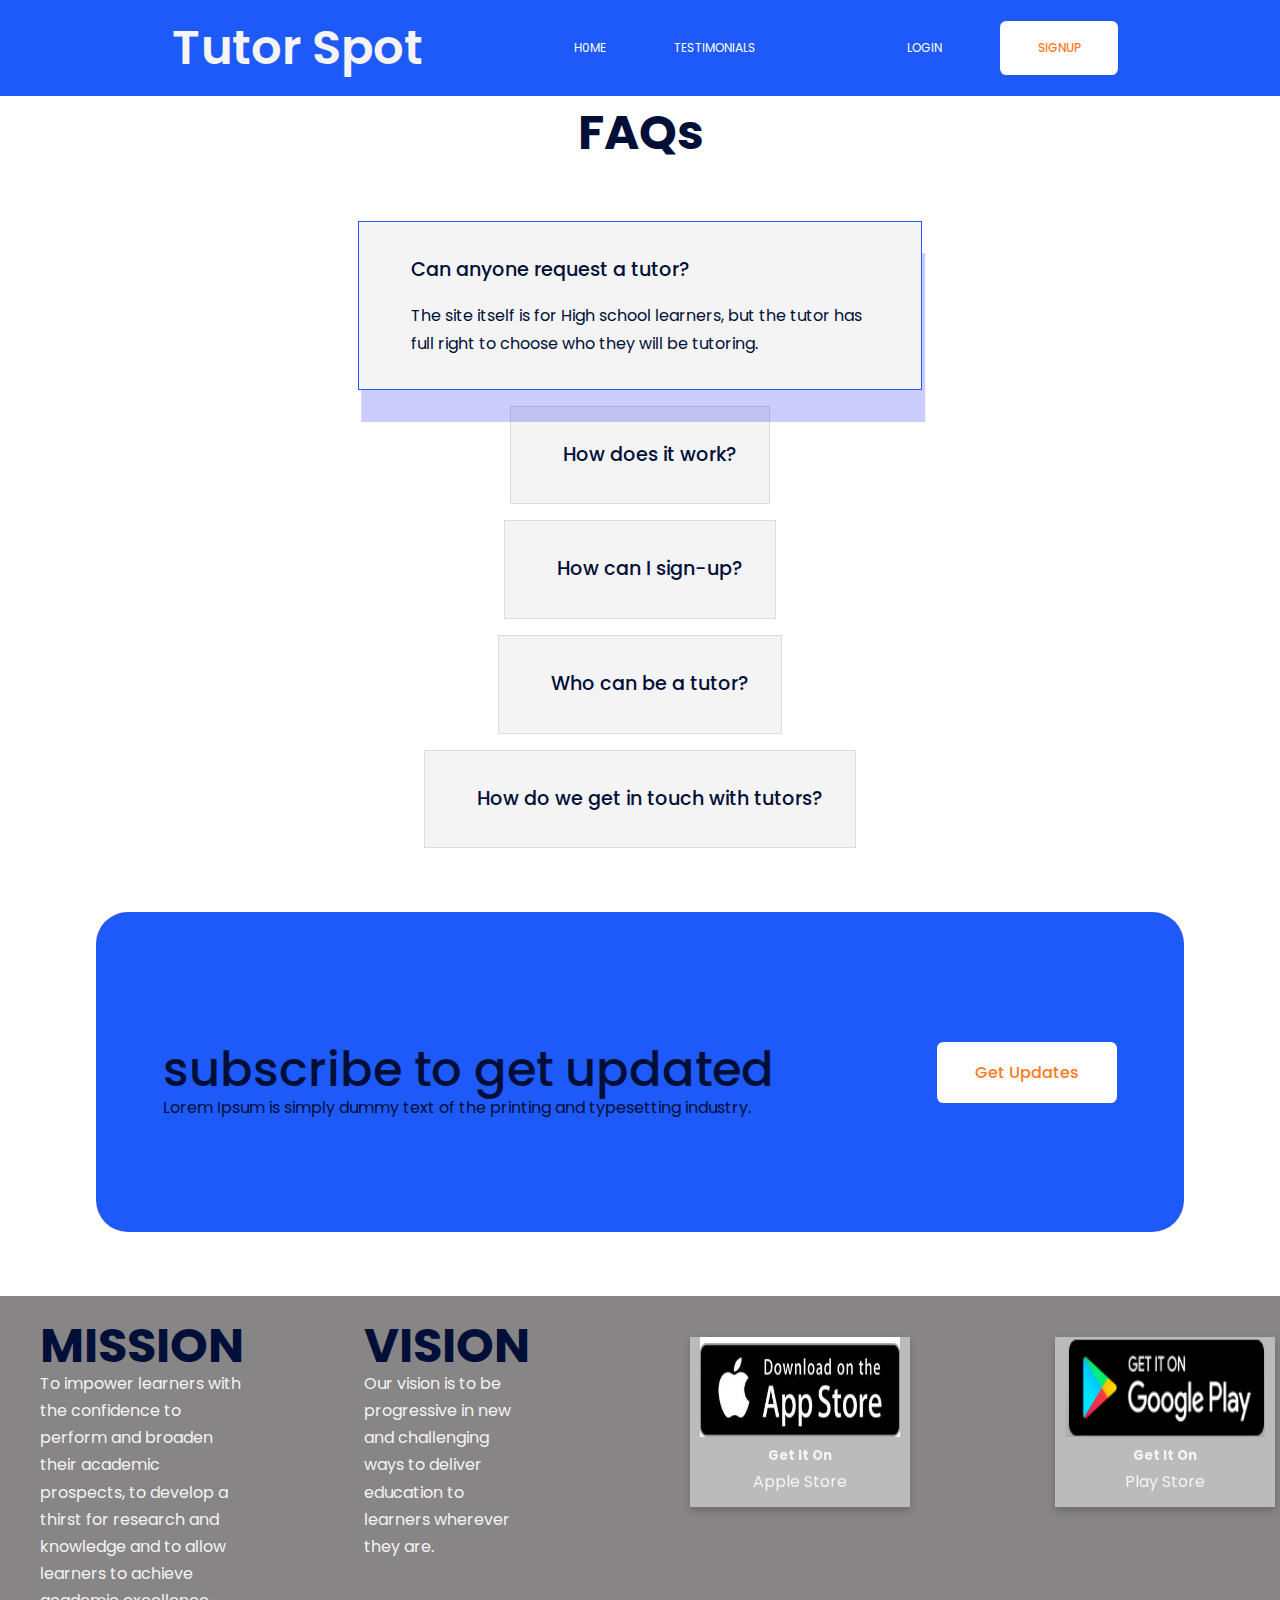
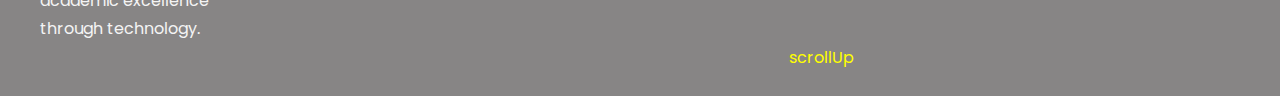
<file: FAQs.html>
<!DOCTYPE html>
<html lang="en">
<head>
    <meta charset="UTF-8">
    <meta http-equiv="X-UA-Compatible" content="IE=edge">
    <meta name="viewport" content="width=device-width, initial-scale=1.0">
    <title>Tutor Spot</title>


    <!-- ICONSCOUT CDN -->
    <link rel="stylesheet" href="https://unicons.iconscout.com/release/v4.0.0/css/line.css">

    <!-- STYLESHEET -->
    <link rel="stylesheet" href="./style.css">

    <!-- GOOGLE FONTS -->
    <link rel="preconnect" href="https://fonts.googleapis.com">
    <link rel="preconnect" href="https://fonts.gstatic.com" crossorigin>
    <link href="https://fonts.googleapis.com/css2?family=Poppins:ital,wght@0,300;0,400;0,500;0,600;0,700;0,800;0,900;1,300;1,400;1,500;1,600;1,700;1,800;1,900&display=swap" rel="stylesheet">
</head>
<body>
    <nav>
        <div class="container nav_container">
            <a><h3>Tutor Spot</h3></a>
            <ul class="nav_items">
                <li><a href="index.html">H0ME</a></li>
                <li><a href="Testimonials.html">TESTIMONIALS</a></li>
            </ul>

            

            <div class="nav_signin-signup">
                <div class="nav_items"><a href="#">LOGIN</a></div>
                <a href="form.html" class="btn">SIGNUP</a>
            </div>

            <button id="men-btn"><i class="uil uil-bars"></i></button>
            <button id="close-btn"><i class="uil uil-multiply"></i></button>
        </div>
    </nav><br><br><br><br>
    <!---------------------------------------- END OF NAVBAR ---------------------------------------------------->

<!---------------------------------------- FAQs ---------------------------------------------------->
<SECTION id="faqs" style="margin-top: auto;">
    <h1>FAQs</h1>
    <div class="container faqs_container">
        <article class="faq open">
            <span class="faq_icon"><i class="uil uil-minus"></i></span>
            <div class=" faq_question-answer">
                <h4 class="faq_question"> Can anyone request a tutor?</h4>
                <p class="faq_answer">The site itself is for High school learners, but the tutor has full right to choose who they will be tutoring.</p>
            </div>
        </article>
        <article class="faq">
            <span class="faq_icon"><i class="uil uil-plus"></i></span>
            <div class=" faq_question-answer">
                <h4 class="faq_question"> How does it work?</h4>
                <p class="faq_answer">You get on the site and you can view frequently asked questions, testimonials of previous users and you can contact tutors to schedule meetings.</p>
            </div>
        </article>  
        <article class="faq">
            <span class="faq_icon"><i class="uil uil-plus"></i></span>
            <div class=" faq_question-answer">
                <h4 class="faq_question"> How can I sign-up?</h4>
                <p class="faq_answer">Click on the sign up button on the top right of the home page and follow instructions.  Either sign up as tutor or learner.</p>
            </div>
        </article>  
        <article class="faq">
            <span class="faq_icon"><i class="uil uil-plus"></i></span>
            <div class=" faq_question-answer">
                <h4 class="faq_question"> Who can be a tutor?</h4>
                <p class="faq_answer">Anyone who has the qulifications and communication skills can tutor.  With qualifications one would be required to have passed a subject with 60% and above.</p>
            </div>
        </article>  
        <article class="faq">
            <span class="faq_icon"><i class="uil uil-plus"></i></span>
            <div class=" faq_question-answer">
                <h4 class="faq_question"> How do we get in touch with tutors?</h4>
                <p class="faq_answer">After loging in, the tutors that are on the site can be seen and below them is their name and subject they teach.  to contact them, the is a button that allows for that.</p>
            </div>
        </article>          
    </div>
</SECTION>

<!---------------------------------------- END OF FAQs ---------------------------------------------------->

<!---------------------------------------- SUSCRIBE ---------------------------------------------------->
<section id="subscribe" style="margin-top: -35%;">
    <div class="container subscribe_container">
        <div class="subscribe_text">
            <h2>subscribe to get updated</h2>
            <p>Lorem Ipsum is simply dummy text of the printing and typesetting industry.</p>
        </div>
        <a href="#" class=" btn subscribe_btn">Get Updates</a>
    </div>
</section>

<!---------------------------------------- END OF SUSCRIBE ---------------------------------------------------->
<!-- New footer -->
<footer>
    <div class="card text-white bg-primary mb-3" style="max-width: 18rem;">
        <div class="card-body">
          <h1 class="card-title">MISSION</h1>
          <p class="card-text">
            To impower learners with the confidence to perform and broaden their academic prospects, to develop a thirst for research and knowledge and to allow learners to achieve academic excellence through technology.
          </p>
    </div>

    <div class="card text-white bg-primary mb-3" style="max-width: 18rem;">
        <div class="card-body">
          <h1 class="card-title">VISION</h1>
          <p class="card-text">
            Our vision is to be progressive in new and challenging ways to deliver education to learners wherever they are.
          </p>
    </div>

    <div class="downloads">
        <div class="flip-card">
            <div class="flip-card-inner">
              <div class="flip-card-front">
                <img src="./images/apple.jpeg" alt=" " style="width:200px;height:100px;">
                <h5>Get It On</h5>
                <p>Apple Store</p>
              </div>
              <div class="flip-card-back"> 
                <a href="#">Click to Download</a>
              </div>
            </div>
        </div>

        <div class="flip-card">
            <div class="flip-card-inner">
              <div class="flip-card-front">
                <img src="./images/android.png" alt=" " style="width:200px;height:100px;">
                <h5>Get It On</h5>
                <p>Play Store</p>
              </div>
              <div class="flip-card-back"> 
                <a href="#">Click to Download</a>
              </div>
            </div>
        </div>

            <div class="socials">
                <a href="#" target="_blank"><i class="uil uil-facebook"></i></a>
                <a href="#" target="_blank"><i class="uil uil-instagram"></i></a>
                <a href="#" target="_blank"><i class="uil uil-twitter"></i></a>
                <a href="#" target="_blank"><i class="uil uil-linkedin"></i></a>
            </div>
    </div>
    <div class="location">
                
        <address>
            <label>
                <svg xmlns="http://www.w3.org/2000/svg" width="16" height="16" fill="currentColor" class="bi bi-geo-alt" viewBox="0 0 16 16">
                    <path d="M12.166 8.94c-.524 1.062-1.234 2.12-1.96 3.07A31.493 31.493 0 0 1 8 14.58a31.481 31.481 0 0 1-2.206-2.57c-.726-.95-1.436-2.008-1.96-3.07C3.304 7.867 3 6.862 3 6a5 5 0 0 1 10 0c0 .862-.305 1.867-.834 2.94zM8 16s6-5.686 6-10A6 6 0 0 0 2 6c0 4.314 6 10 6 10z"/>
                    <path d="M8 8a2 2 0 1 1 0-4 2 2 0 0 1 0 4zm0 1a3 3 0 1 0 0-6 3 3 0 0 0 0 6z"/>
                  </svg>
            </label>
            19 Ameshoff Street, 
            13th Floor CapaCiTi,
            Hollard Building,
            Braamfontein
        </address>
    </div>

        <a href="#" class="scrollUp" style="color: yellow;text-align: center; padding-left: -50%;  margin-left: 250%;">scrollUp</a>
</footer>

<script src="./main.js"></script>
</body>
</html>
</file>
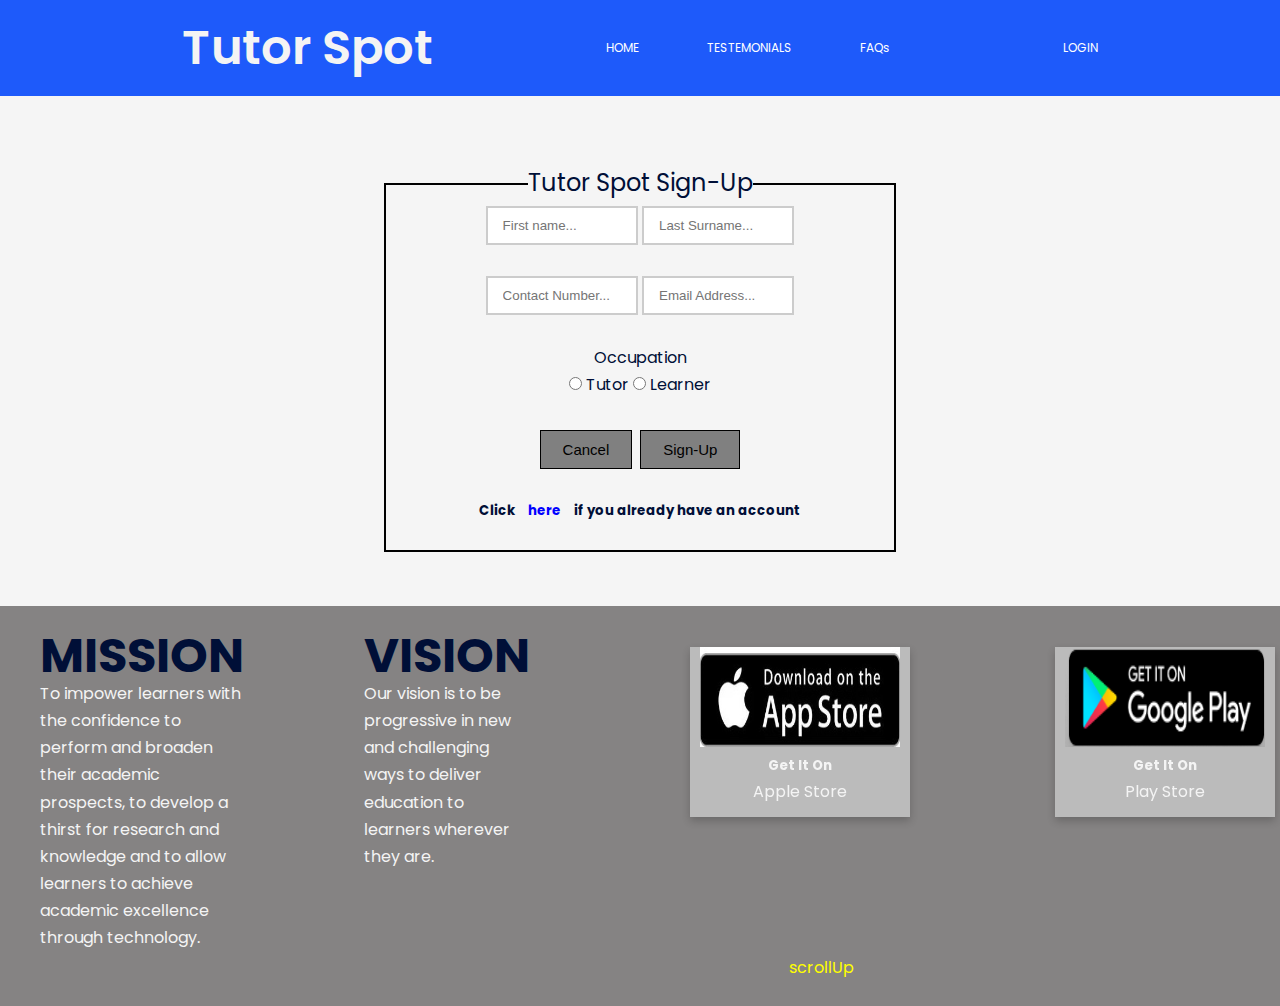
<file: form.html>
<!DOCTYPE html>

<html>
<head>
     <title>Tutor Spot</title>


     <!-- ICONSCOUT CDN -->
     <link rel="stylesheet" href="https://unicons.iconscout.com/release/v4.0.0/css/line.css">

     <!-- STYLESHEET -->
    <link rel="stylesheet" href="./style.css">

    <!-- GOOGLE FONTS -->
    <link rel="preconnect" href="https://fonts.googleapis.com">
    <link rel="preconnect" href="https://fonts.gstatic.com" crossorigin>
    <link href="https://fonts.googleapis.com/css2?family=Poppins:ital,wght@0,300;0,400;0,500;0,600;0,700;0,800;0,900;1,300;1,400;1,500;1,600;1,700;1,800;1,900&display=swap" rel="stylesheet">
</head>
     <body style="background-color: whitesmoke;">
     <style>
     fieldset
          {
         height: 50%;
         width: 40%;
         background: whitesmoke;
         border: 2px solid black;
         text-align:center;
         margin:auto;
          }
          h3
          {
          text-align:left;
          margin:auto;
          }

     input[type=text] {
     width: 30%;
     padding: 10px 15px;
     margin: 2px 0;
     box-sizing: border-box;
     border: 2px solid #ccc;
     -webkit-transition: 0.5s;
     transition: 0.5s;
     outline: none;
     }

     input[type=text]:focus {
     border: 2px solid black;
     }
     .b1 {
     background-color: grey;
     border: 1px solid black;
     color: black;
     margin: 4px 2px;
     cursor: pointer;
     padding: 10px 22px;
     text-align: center;
     }
     .b2 {
     background-color: grey;
     border: 1px solid black;
     color: black;
     margin: 4px 2px;
     cursor: pointer;
     padding: 10px 22px;
     text-align: center;
     }
     </style>
<nav>
     <div class="container nav_container">
          <a><h3>Tutor Spot</h3></a>
         <ul class="nav_items">
             <li><a href="index.html">HOME</a></li>
             <li><a href="Testimonials.html">TESTEMONIALS</a></li>
             <li><a href="FAQs.html">FAQs</a></li>
         </ul>
         <div class="nav_signin-signup">
          <div class="nav_items"><a href="Tutors.html">LOGIN</a></div>
             
         </div>

         <button id="men-btn"><i class="uil uil-bars"></i></button>
         <button id="close-btn"><i class="uil uil-multiply"></i></button>
     </div>
 </nav><br><br><br><br><br><br>
  <form action="action_page.html">
     <fieldset>
          <legend><h1></h1><label style='font-size:24px'>Tutor Spot Sign-Up <i class='fas fa-chalkboard-teacher'></i></label></h1>
          </legend>

     <input type="text" id="fname" name="firstname" placeholder="First name..." required>
     <input type="text" id="lastname" name="lastname" placeholder="Last Surname..." required><br><br>

     <input type="text" id=Contact Number name= ID placeholder="Contact Number..." required>  
     <input type="text" id=Email Address `name= ID placeholder="Email Address..." required><br><br>

     <label>Occupation</label><br>
     <input type="radio" id="tutor" name="fav_language" value="TUTOR" required>
          <label for="tutor">Tutor</label>
     <input type="radio" id="learner" name="fav_language" value="LEARNER" required>
          <label for="learner">Learner</label><br><br>

          <button class="button b1" style='font-size:15px'>Cancel</button>
          <button class="button b2" style='font-size:15px'>Sign-Up</button><br><br>
    
          <h5>Click <a href="index.html" style="color: blue;">here</a> if you already have an account</h5><br>
          </fieldset>
     </form>
     <br><br>
<!-- New footer -->
<footer style="margin-top: auto;">
     <div class="card text-white bg-primary mb-3" style="max-width: 18rem;">
         <div class="card-body">
           <h1 class="card-title">MISSION</h1>
           <p class="card-text">
             To impower learners with the confidence to perform and broaden their academic prospects, to develop a thirst for research and knowledge and to allow learners to achieve academic excellence through technology.
           </p>
     </div>
 
     <div class="card text-white bg-primary mb-3" style="max-width: 18rem;">
         <div class="card-body">
           <h1 class="card-title">VISION</h1>
           <p class="card-text">
             Our vision is to be progressive in new and challenging ways to deliver education to learners wherever they are.
           </p>
     </div>
 
     <div class="downloads">
         <div class="flip-card">
             <div class="flip-card-inner">
               <div class="flip-card-front">
                 <img src="./images/apple.jpeg" alt=" " style="width:200px;height:100px;">
                 <h5>Get It On</h5>
                 <p>Apple Store</p>
               </div>
               <div class="flip-card-back"> 
                 <a href="#">Click to Download</a>
               </div>
             </div>
         </div>
 
         <div class="flip-card">
             <div class="flip-card-inner">
               <div class="flip-card-front">
                 <img src="./images/android.png" alt=" " style="width:200px;height:100px;">
                 <h5>Get It On</h5>
                 <p>Play Store</p>
               </div>
               <div class="flip-card-back"> 
                 <a href="#">Click to Download</a>
               </div>
             </div>
         </div>
 
             <div class="socials">
                 <a href="#" target="_blank"><i class="uil uil-facebook"></i></a>
                 <a href="#" target="_blank"><i class="uil uil-instagram"></i></a>
                 <a href="#" target="_blank"><i class="uil uil-twitter"></i></a>
                 <a href="#" target="_blank"><i class="uil uil-linkedin"></i></a>
             </div>
     </div>
     <div class="location">
                 
         <address>
             <label>
                 <svg xmlns="http://www.w3.org/2000/svg" width="16" height="16" fill="currentColor" class="bi bi-geo-alt" viewBox="0 0 16 16">
                     <path d="M12.166 8.94c-.524 1.062-1.234 2.12-1.96 3.07A31.493 31.493 0 0 1 8 14.58a31.481 31.481 0 0 1-2.206-2.57c-.726-.95-1.436-2.008-1.96-3.07C3.304 7.867 3 6.862 3 6a5 5 0 0 1 10 0c0 .862-.305 1.867-.834 2.94zM8 16s6-5.686 6-10A6 6 0 0 0 2 6c0 4.314 6 10 6 10z"/>
                     <path d="M8 8a2 2 0 1 1 0-4 2 2 0 0 1 0 4zm0 1a3 3 0 1 0 0-6 3 3 0 0 0 0 6z"/>
                   </svg>
             </label>
             19 Ameshoff Street, 
             13th Floor CapaCiTi,
             Hollard Building,
             Braamfontein
         </address>
     </div>
 
         <a href="#" class="scrollUp" style="color: yellow;text-align: center; padding-left: -50%;  margin-left: 250%;">scrollUp</a>
 </footer>
</body>

</html>
</file>
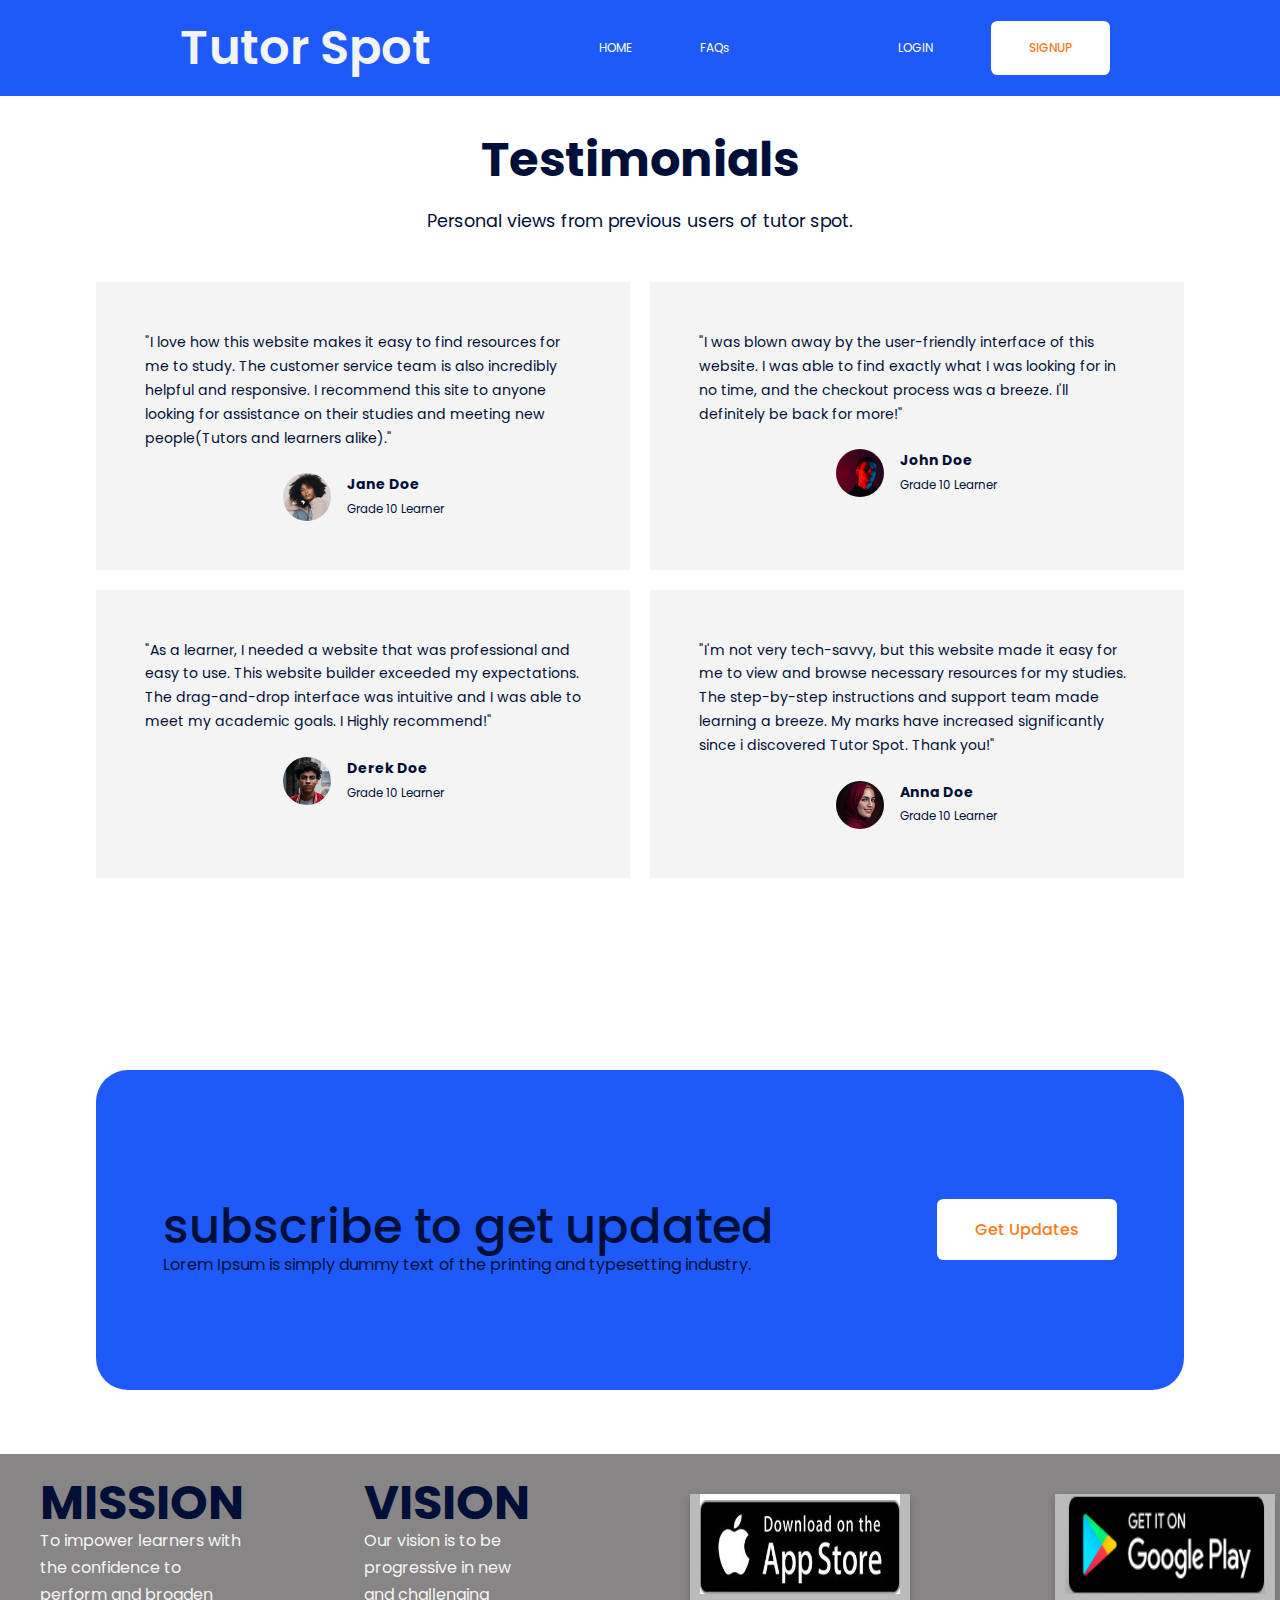
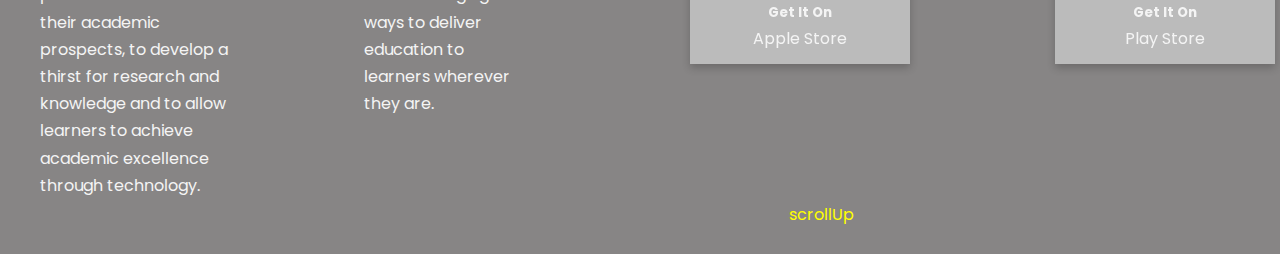
<file: Testimonials.html>
<!DOCTYPE html>
<html lang="en">
<head>
    <meta charset="UTF-8">
    <meta http-equiv="X-UA-Compatible" content="IE=edge">
    <meta name="viewport" content="width=device-width, initial-scale=1.0">
    <title>Tutor Spot</title>


    <!-- ICONSCOUT CDN -->
    <link rel="stylesheet" href="https://unicons.iconscout.com/release/v4.0.0/css/line.css">

    <!-- STYLESHEET -->
    <link rel="stylesheet" href="./style.css">

    <!-- GOOGLE FONTS -->
    <link rel="preconnect" href="https://fonts.googleapis.com">
    <link rel="preconnect" href="https://fonts.gstatic.com" crossorigin>
    <link href="https://fonts.googleapis.com/css2?family=Poppins:ital,wght@0,300;0,400;0,500;0,600;0,700;0,800;0,900;1,300;1,400;1,500;1,600;1,700;1,800;1,900&display=swap" rel="stylesheet">
</head>
<body>
    <nav>
        <div class="container nav_container">
            <a><h3>Tutor Spot</h3></a>
            <ul class="nav_items">
                <li><a href="index.html">HOME</a></li>
                <li><a href="FAQs.html">FAQs</a></li>
            </ul>

            

            <div class="nav_signin-signup">
                <div class="nav_items"><a href="#">LOGIN</a></div>
                <a href="form.html" class="btn">SIGNUP</a>
            </div>

            <button id="men-btn"><i class="uil uil-bars"></i></button>
            <button id="close-btn"><i class="uil uil-multiply"></i></button>
        </div>
        </nav>
    <!---------------------------------------- END OF NAVBAR ---------------------------------------------------->

<!---------------------------------------- TESTIMONIALS ---------------------------------------------------->

<section id="testimonials" style="margin-top: auto;"><br><br><br><br><br>
    <h1>Testimonials</h1>
    <p class="lead" style="text-align: center;">Personal views from previous users of tutor spot.</p>
    <div class="container testimonials_container">
        <article class="testimonials">
            <p>"I love how this website makes it easy to find resources for me to study. The customer service team is also incredibly helpful and responsive. I recommend this site to anyone looking for assistance on their studies and meeting new people(Tutors and learners alike)."</p>
            <div class="testimonials_client">
                <div class="avatar">
                    <img src="./images/avatar1.jpg">
                </div>
                <div class="testimonials_work">
                    <p><b>Jane Doe</b></p>
                    <small>Grade 10 Learner</small>
                </div>
            </div>
        </article>
        <article class="testimonials">
            <p>"I was blown away by the user-friendly interface of this website. I was able to find exactly what I was looking for in no time, and the checkout process was a breeze. I'll definitely be back for more!"</p>
            <div class="testimonials_client">
                <div class="avatar">
                    <img src="./images/avatar2.jpg">
                </div>
                <div class="testimonials_work">
                    <p><b>John Doe</b></p>
                    <small>Grade 10 Learner</small>
                </div>
            </div>
        </article>
        <article class="testimonials">
            <p >"As a learner, I needed a website that was professional and easy to use. This website builder exceeded my expectations. The drag-and-drop interface was intuitive and I was able to meet my academic goals. I Highly recommend!"</p>
            <div class="testimonials_client">
                <div class="avatar">
                    <img src="./images/avatar3.jpg">
                </div>
                <div class="testimonials_work">
                    <p><b>Derek Doe</b></p>
                    <small>Grade 10 Learner</small>
                </div>
            </div>
        </article>
        <article class="testimonials">
            <p>"I'm not very tech-savvy, but this website made it easy for me to view and browse necessary resources for my studies. The step-by-step instructions and support team made learning a breeze. My marks have increased significantly since i discovered Tutor Spot. Thank you!"</p>
            <div class="testimonials_client">
                <div class="avatar">
                    <img src="./images/avatar4.jpg">
                </div>
                <div class="testimonials_work">
                    <p><b>Anna Doe</b></p>
                    <small>Grade 10 Learner</small>
                </div>
            </div>
        </article>
    </div>
</section>
<!---------------------------------------- END OF TESTIMONIALS ---------------------------------------------------->


<!---------------------------------------- SUSCRIBE ---------------------------------------------------->
<section id="subscribe">
    <div class="container subscribe_container">
        <div class="subscribe_text">
            <h2>subscribe to get updated</h2>
            <p>Lorem Ipsum is simply dummy text of the printing and typesetting industry.</p>
        </div>
        <a href="#" class=" btn subscribe_btn">Get Updates</a>
    </div>
</section>

<!---------------------------------------- END OF SUSCRIBE ---------------------------------------------------->
<!-- New footer -->
<footer>
    <div class="card text-white bg-primary mb-3" style="max-width: 18rem;">
        <div class="card-body">
          <h1 class="card-title">MISSION</h1>
          <p class="card-text">
            To impower learners with the confidence to perform and broaden their academic prospects, to develop a thirst for research and knowledge and to allow learners to achieve academic excellence through technology.
          </p>
    </div>

    <div class="card text-white bg-primary mb-3" style="max-width: 18rem;">
        <div class="card-body">
          <h1 class="card-title">VISION</h1>
          <p class="card-text">
            Our vision is to be progressive in new and challenging ways to deliver education to learners wherever they are.
          </p>
    </div>

    <div class="downloads">
        <div class="flip-card">
            <div class="flip-card-inner">
              <div class="flip-card-front">
                <img src="./images/apple.jpeg" alt=" " style="width:200px;height:100px;">
                <h5>Get It On</h5>
                <p>Apple Store</p>
              </div>
              <div class="flip-card-back"> 
                <a href="#">Click to Download</a>
              </div>
            </div>
        </div>

        <div class="flip-card">
            <div class="flip-card-inner">
              <div class="flip-card-front">
                <img src="./images/android.png" alt=" " style="width:200px;height:100px;">
                <h5>Get It On</h5>
                <p>Play Store</p>
              </div>
              <div class="flip-card-back"> 
                <a href="#">Click to Download</a>
              </div>
            </div>
        </div>

            <div class="socials">
                <a href="#" target="_blank"><i class="uil uil-facebook"></i></a>
                <a href="#" target="_blank"><i class="uil uil-instagram"></i></a>
                <a href="#" target="_blank"><i class="uil uil-twitter"></i></a>
                <a href="#" target="_blank"><i class="uil uil-linkedin"></i></a>
            </div>
    </div>
    <div class="location">
                
        <address>
            <label>
                <svg xmlns="http://www.w3.org/2000/svg" width="16" height="16" fill="currentColor" class="bi bi-geo-alt" viewBox="0 0 16 16">
                    <path d="M12.166 8.94c-.524 1.062-1.234 2.12-1.96 3.07A31.493 31.493 0 0 1 8 14.58a31.481 31.481 0 0 1-2.206-2.57c-.726-.95-1.436-2.008-1.96-3.07C3.304 7.867 3 6.862 3 6a5 5 0 0 1 10 0c0 .862-.305 1.867-.834 2.94zM8 16s6-5.686 6-10A6 6 0 0 0 2 6c0 4.314 6 10 6 10z"/>
                    <path d="M8 8a2 2 0 1 1 0-4 2 2 0 0 1 0 4zm0 1a3 3 0 1 0 0-6 3 3 0 0 0 0 6z"/>
                  </svg>
            </label>
            19 Ameshoff Street, 
            13th Floor CapaCiTi,
            Hollard Building,
            Braamfontein
        </address>
    </div>

        <a href="#" class="scrollUp" style="color: yellow;text-align: center; padding-left: -50%;  margin-left: 250%;">scrollUp</a>
</footer>
<script src="./main.js"></script>
</body>
</html>
</file>
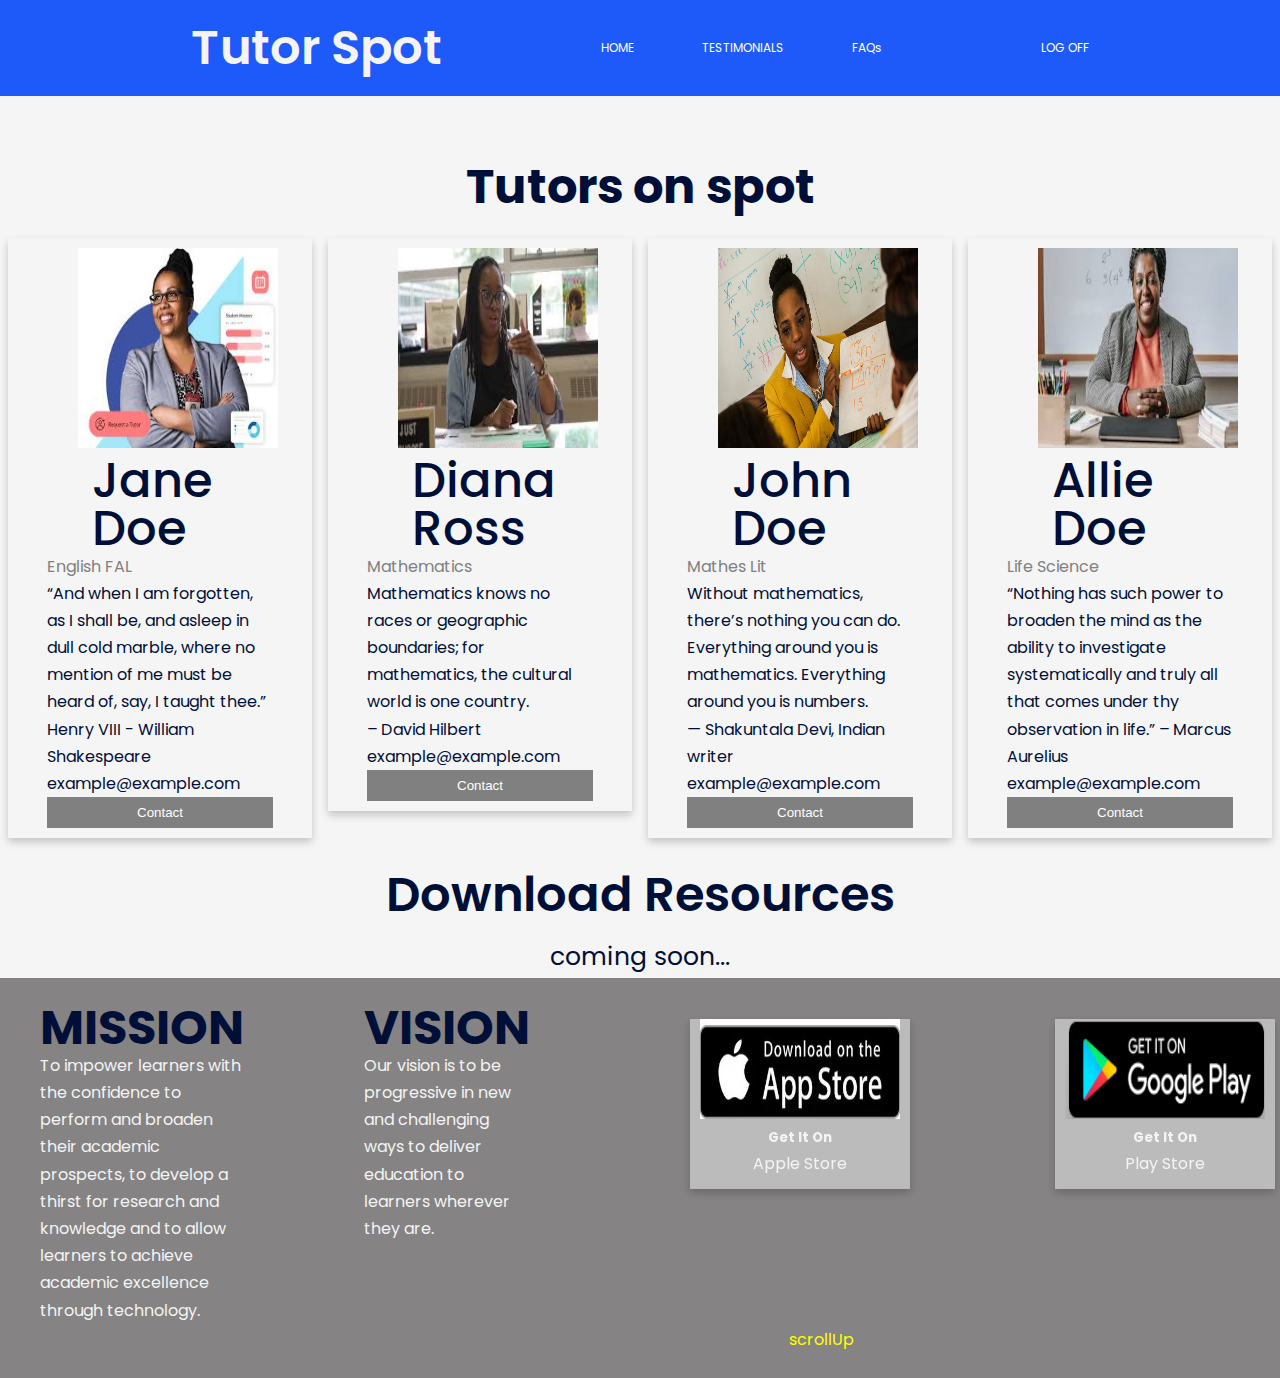
<file: Tutors.html>
<!DOCTYPE html>

<html>
<head>
     <title>Tutor Spot</title>


     <!-- ICONSCOUT CDN -->
     <link rel="stylesheet" href="https://unicons.iconscout.com/release/v4.0.0/css/line.css">

     <!-- STYLESHEET -->
    <link rel="stylesheet" href="./style.css">

    <!-- GOOGLE FONTS -->
    <link rel="preconnect" href="https://fonts.googleapis.com">
    <link rel="preconnect" href="https://fonts.gstatic.com" crossorigin>
    <link href="https://fonts.googleapis.com/css2?family=Poppins:ital,wght@0,300;0,400;0,500;0,600;0,700;0,800;0,900;1,300;1,400;1,500;1,600;1,700;1,800;1,900&display=swap" rel="stylesheet">

</head>
     <body style="background-color: whitesmoke;">
        <style>
        html {
        box-sizing: border-box;
        }

        *, *:before, *:after {
        box-sizing: inherit;
        }

.column {
  float: left;
  width: 25%;
  margin-bottom: 16px;
  padding: 0 8px;
}

@media screen and (max-width: 650px) {
  .column {
    width: 100%;
    display: block;
  }
}

.card1 {
  box-shadow: 0 4px 8px 0 rgba(0, 0, 0, 0.2);
}

.container {
  padding: 0 16px;
}

.container::after, .row::after {
  content: "";
  clear: both;
  display: table;
}

.title {
  color: grey;
}

.button {
  border: none;
  outline: 0;
  display: inline-block;
  padding: 8px;
  color: white;
  background-color: grey;
  text-align: center;
  cursor: pointer;
  width: 100%;
  margin-bottom: 10px;
}

.button:hover {
  background-color: #555;
}
.pics
{
margin-left: 23%;
margin-top: 10px;
}
h2
{
  margin-left: 20%;
}
        </style>

        <nav>
            <div class="container nav_container">
                 <a><h3>Tutor Spot</h3></a>
                <ul class="nav_items">
                    <li><a href="index.html">HOME</a></li>
                    <li><a href="Testimonials.html">TESTIMONIALS</a></li>
                    <li><a href="FAQs.html">FAQs</a></li>
                </ul>
                <div class="nav_signin-signup">
                  <div class="nav_items"><a href="index.html">LOG OFF</a></div>
                    
                </div>
       
                <button id="men-btn"><i class="uil uil-bars"></i></button>
                <button id="close-btn"><i class="uil uil-multiply"></i></button>
            </div>
        </nav><br><br><br><br><br><br>

        <h1 style="text-align: center;">Tutors on spot</h1><br>

        <div class="row">
            <div class="column">
              <div class="card1">
                <img src="images/tutor2.jfif" alt="Jane" style="width:200px;height:200px;" class="pics">
                <div class="container">
                  <h2>Jane Doe</h2>
                  <p class="title">English FAL</p>
                  <p>“And when I am forgotten, as I shall be, and asleep in dull cold marble, where no mention of me must be heard of, say, I taught thee.” Henry VIII - William Shakespeare</p>
                  <p>example@example.com</p>
                  <p><button class="button">Contact</button></p>
                </div>
              </div>
            </div>
          
            <div class="column">
              <div class="card1">
                <img src="images/tutor4.jfif" alt="Mike" style="width:200px;height:200px;" class="pics">
                <div class="container">
                  <h2>Diana Ross</h2>
                  <p class="title">Mathematics</p>
                  <p>Mathematics knows no races or geographic boundaries; for mathematics, the cultural world is one country. <br>– David Hilbert<br></p>
                  <p>example@example.com</p>
                  <p><button class="button">Contact</button></p>
                </div>
              </div>
            </div>
            
            <div class="column">
              <div class="card1">
                <img src="images/uchicago-tutor.jpg" alt="John" style="width:200px;height:200px;" class="pics">
                <div class="container">
                  <h2>John Doe</h2>
                  <p class="title">Mathes Lit</p>
                  <p>Without mathematics, there’s nothing you can do. Everything around you is mathematics. Everything around you is numbers. <br>— Shakuntala Devi, Indian writer</p>
                  <p>example@example.com</p>
                  <p><button class="button">Contact</button></p>
                </div>
              </div>
            </div><div class="column">
              <div class="card1">
                <img src="images/tutor3.jfif" alt="John" style="width:200px;height:200px;" class="pics">
                <div class="container">
                  <h2>Allie Doe</h2>
                  <p class="title">Life Science</p>
                  <p>“Nothing has such power to broaden the mind as the ability to investigate systematically and truly all that comes under thy observation in life.” – Marcus Aurelius </p>
                  <p>example@example.com</p>
                  <p><button class="button">Contact</button></p>
                </div>
              </div>
            </div>
        </div>
        <h3 style="text-align: center;">Download Resources</h3>
        <p style="text-align: center; font-size: 25px;" >coming soon...</p>
<!-- New footer -->
<footer style="margin: auto;">
  <div class="card text-white bg-primary mb-3" style="max-width: 18rem;">
      <div class="card-body">
        <h1 class="card-title">MISSION</h1>
        <p class="card-text">
          To impower learners with the confidence to perform and broaden their academic prospects, to develop a thirst for research and knowledge and to allow learners to achieve academic excellence through technology.
        </p>
  </div>

  <div class="card text-white bg-primary mb-3" style="max-width: 18rem;">
      <div class="card-body">
        <h1 class="card-title">VISION</h1>
        <p class="card-text">
          Our vision is to be progressive in new and challenging ways to deliver education to learners wherever they are.
        </p>
  </div>

  <div class="downloads">
      <div class="flip-card">
          <div class="flip-card-inner">
            <div class="flip-card-front">
              <img src="./images/apple.jpeg" alt=" " style="width:200px;height:100px;">
              <h5>Get It On</h5>
              <p>Apple Store</p>
            </div>
            <div class="flip-card-back"> 
              <a href="#">Click to Download</a>
            </div>
          </div>
      </div>

      <div class="flip-card">
          <div class="flip-card-inner">
            <div class="flip-card-front">
              <img src="./images/android.png" alt=" " style="width:200px;height:100px;">
              <h5>Get It On</h5>
              <p>Play Store</p>
            </div>
            <div class="flip-card-back"> 
              <a href="#">Click to Download</a>
            </div>
          </div>
      </div>

          <div class="socials">
              <a href="#" target="_blank"><i class="uil uil-facebook"></i></a>
              <a href="#" target="_blank"><i class="uil uil-instagram"></i></a>
              <a href="#" target="_blank"><i class="uil uil-twitter"></i></a>
              <a href="#" target="_blank"><i class="uil uil-linkedin"></i></a>
          </div>
  </div>
  <div class="location">
              
      <address>
          <label>
              <svg xmlns="http://www.w3.org/2000/svg" width="16" height="16" fill="currentColor" class="bi bi-geo-alt" viewBox="0 0 16 16">
                  <path d="M12.166 8.94c-.524 1.062-1.234 2.12-1.96 3.07A31.493 31.493 0 0 1 8 14.58a31.481 31.481 0 0 1-2.206-2.57c-.726-.95-1.436-2.008-1.96-3.07C3.304 7.867 3 6.862 3 6a5 5 0 0 1 10 0c0 .862-.305 1.867-.834 2.94zM8 16s6-5.686 6-10A6 6 0 0 0 2 6c0 4.314 6 10 6 10z"/>
                  <path d="M8 8a2 2 0 1 1 0-4 2 2 0 0 1 0 4zm0 1a3 3 0 1 0 0-6 3 3 0 0 0 0 6z"/>
                </svg>
          </label>
          19 Ameshoff Street, 
          13th Floor CapaCiTi,
          Hollard Building,
          Braamfontein
      </address>
  </div>

      <a href="#" class="scrollUp" style="color: yellow;text-align: center; padding-left: -50%;  margin-left: 250%;">scrollUp</a>
</footer>

      </body>

</html>
</file>
<file: style.css>
:root {
    --color-primary: #1e5afa;
    --color-primary-varient: rgba(0, 0, 240, 0.2);
    --color-white: #fff;
    --color-light: #f4f4f4;
    --color-black: #000f37;
    --color-dark: #575757;
    
    --bottom-section-padding: 12rem;
    --bottom-section-padding-mobile: 8rem;

    --transtion: all 400ms ease;

    --container-width: 85%;
    --container-width-tablet: 90%;
    --container-width-phone: 94%;
}

* {
    margin: 0 auto;
    padding: 0;
    outline: 0;
    border: 0;
    box-sizing: border-box;
    text-decoration: none;
    list-style: none;
    color: var(--color-black);
}

html {
    scroll-behavior: smooth;
}

body {
    font-family: 'Poppins', sans-serif;
    color: var(--color-dark);
    line-height: 1.7;
    background: var(--color-white);
}

.container {
    width: var(--container-width);
    margin: 0 auto;
    color: var(--color-light);
}
.nav_container h3{
    color: var(--color-light);
}

.nav_items{
    font-size: 12px;  
}

.nav_signin-signup{
    font-size: 12px;
}
.nav_items a:hover{
    color: #fc7c1f;
    font-weight: bold;
    /* font-size: 20px;
    text-decoration: underline;
    
    height: auto;
    line-height: auto;
    background-color: white;
    border: none;
    border-radius: 50px;*/
}


h1 {
    font-size: 3rem;
    line-height: 1;
    color: var(--color-black);
}

h2 {
    font-size: 3rem;
    font-weight: 500;
    line-height: 1;
}

h3 {
    font-size: 3rem;
    font-weight: 600;
}

.lead {
    width: 63%;
    font-size: 1.1rem;
    font-weight: 400;
    line-height: 1.5;
    margin: 1.5rem auto 3rem;
}

a {
    color: var(--color-black);
    /*font-weight: 300;*/
    color: white;
    position: relative;
    letter-spacing: 0.5;
    padding: 0 10px;

}

.nav_items a:after{
    content: "";
    position: absolute;
    background-color:#fc7c1f ;
    height: 3px;
    width: 0;
    left: 0;
    bottom: -10px;
    transition: 0.3s;
}

.nav_items a:hover:after{
    color: #fc7c1f;
    width: 100%;
}

img {
    width: 100%;
}

.btn {
    display: inline-block;
    padding: 1rem 2.3rem;
    background: var(--color-white);
    color:#fc7c1f;
    font-weight: 500;
    border: 1px solid transparent;
    border-radius: 0.4rem;
    transition: all 300ms ease;
}

.btn-primary {
    background: var(--color-black);
    color: var(--color-white);
    transition: all 300ms ease;
    border: 1px solid transparent;
}

.btn:hover {
    background: #fc7c1f;
    color: white;
    font-weight: bold;
    border: transparent;
}

.avatar {
    width: 3rem;
    height: 3rem;
    border-radius: 50%;
    overflow: hidden;
}

section {
    max-width: 100vw;
    padding-bottom: var(--bottom-section-padding);
    margin-top: -25%;
    margin-bottom:25%;
}

/* ====================== NAVBAR =========================== */
nav {
    width: 100vw;
    height: 6rem;
    display: grid;
    place-items: center;
    position: fixed;
    top: 0;
    left: 0;
    z-index: 2;
    background: var(--color-primary);
}

.nav_container {
    display: flex;
    justify-content: space-between;
    align-items: center;
}

nav button {
    display: none;
}

.nav_items {
    display: flex;
    gap: 3rem;
}

.nav_logo {
    position: absolute;
    top: 50%;
    left: 50%;
    transform: translate(-50%, -50%);
}

.nav_signin-signup {
    display: flex;
    align-items: center;
    gap: 3rem;
}

.nav_logo h3 {
    font-size: 1.7rem;
}


/* ====================== HEADER =========================== */

header {
    background: url('./images/headerbg.jpg') no-repeat top center/100vw;
    max-width: 100vw;
    text-align: center;
    padding-bottom: var(--bottom-section-padding);
 } 

 .header_title {
    padding-top: 12rem;
    color: var(--color-white);
 }

 header p {
    color: rgba(255, 255, 255, 0.8);
    margin-bottom: 0;
 }

 .header_image { 
    width: 92%;
    margin: 0 auto;
 }
 .header_image img{
    border-radius: 10% 10% 0% 0%;
}

 .header_socials {
    position: absolute;
    left: 3rem;
    top: 38%;
    display: flex;
    flex-direction: column;
    gap: 1.5rem;
    font-size: 1.2rem;
 }

 .header_decorator-1 {
    position: absolute;
 }

 .header_decorator-2 {
    position: absolute;
    right: 0;
    margin-top: -24rem;
 }

 /* ====================== ABOUT =========================== */

 .about_title {
    text-align: center;
    margin-bottom: 5rem;
 }

 .about_article {
    display: grid;
    grid-template-columns: 1fr 1fr;
    gap: 5rem;
    align-items: center;
    margin-top: 3rem;
 }

 .about_article-title {
    color: var(--color-black);
    margin-bottom: 1.5rem;
 }

/* ====================== TESTIMONIALS =========================== */
#testimonials h1 {
    text-align: center;
}

.testimonials_container {
    display: grid;
    grid-template-columns: 1fr 1fr;
    gap: 1.2rem;
}

.testimonials {
    display: flex;
    flex-direction: column;
    gap: 1.4rem;
    background: var(--color-light);
    padding: 3rem;
    font-size: 0.88rem;
    border: 1px solid transparent;
    transition: all 300ms ease;
}

.testimonials:hover {
    background: var(--color-white);
    border-color: var(--color-primary);
    color: var(--color-primary);
    box-shadow: 0 2rem 2rem var(--color-primary-varient);
    z-index: 1;
}

.testimonials_client {
display: flex;
gap: 1rem;
}


/* ====================== FAQS =========================== */

#faqs h1 {
    text-align: center;
    margin-bottom: 4rem;
}

.faqs_container {
    width:  44%;
    display: flex;
    flex-direction: column;
    gap: 1rem;
}

.faq {
    background: var(--color-light);
    padding: 2rem;
    display: flex;
    border: 1px solid #ddd;
    cursor: pointer;

}

.faq:hover {
    border-color: var(--color-primary);
    color: var(--color-primary);
}

.faq_question {
    font-size: 1.2rem;
    font-weight: 500;
}

.faq_answer {
    margin-top: 1rem;
    display: none;
}

.faq.open {
    border-color: var(--color-primary);
    color: var(--color-primary);
    box-shadow: 0.2rem 2rem var(--color-primary-varient);
    z-index: 1;
}

.faq.open .faq_answer {
    display: block;
}


/* ====================== SUSCRIBE =========================== */

.subscribe_container {
    background: var(--color-primary);
    color: var(--color-white);
    display: flex;
    align-items: center;
    padding: 4rem;
    height: 20rem;
    border-radius: 2rem;
}

.subscribe_text {
    margin-top: 1.4rem;
    width: 80%;
}

/* ====================== MEDIA TABLETS =========================== */
@media screen and (max-width: 1024px) {
    .container {
        width: var(--container-width-tablet);
    }

    h1 {
        font-size: 4.2rem;
    }

    h2 {
        font-size: 2rem;
    }
    
    h3 {
        font-size: 1.9rem;
    }
    
    .lead {
        width: 72%;
        margin-bottom: 3rem;
    }

    section {
        padding-bottom: var(--bottom-section-padding-mobile);
    }

    /* =========Navbar=========*/
    nav {
        background:  var(--color-primary);
    }

    .nav_container {
        position: relative;
        width: 100vw;
    }

    .nav_logo {
        margin-left: 2rem;
        position:  relative;
    }

    .nav_items {
        position: fixed;
        top: 6rem;
        right: 0;
        background: var(--color-white);
        height: max-content;
        width: 18rem;
        box-shadow: -2rem 2rem 3rem rgba(0, 0, 0, 0.2);
        flex-direction: column;
        gap: 0;
        z-index: 3;
        display: none;
    }
    .nav_items li {
        width: 100%;
        height: 6rem;
    }

    
    .nav_items li a {
        color: var(--color-black);
        height: 100%;
        width: 100%;
        display: block;
        padding-left: 3rem;
        display: flex;
        align-items: center;
        transition: all 400ms ease;  
    } 

    .nav_items li a:hover {
        color: var(--color-black);
        height: 100%;
        width: 100%;
        display: block;
        padding-left: 3rem;
        display: flex;
        align-items: center;
        transition: all 400ms ease;  
    } 

    .nav_signin-signup {
        display: none;
    }

    .nav_logo {
        position: relative;
        left: 0;
        transform: translate(0);
    }

    nav button {
        display: inline-block;
        margin-right: 1.4rem;
        color: var(--color-white);
        background: transparent;       
        cursor: pointer;

    }

    nav button#close-btn {
        display: none;
    }

    nav button i {
        font-size: 2.4rem;
    }

/******* header *******/
    header {
        padding-bottom: var(--bottom-section-padding-mobile);
        background: var(--color-primary);

    }

    .header_title {
        margin-bottom: 1.5rem;

    }

    .header_image {
        display: none;

    }

    /******* about *******/
    .about_image{
        order: 2;
    }
    #about {
        margin-top: 5rem;        
    }

    .about_article {
        margin: 0 auto;
    }

     /******* testimonial *******/
     .testimonials_container {
        grid-template-columns: 1fr;
        gap: 1rem;
     }



}
/* Footer changes */
footer{
    background-color: rgba(105, 103, 103, 0.8);
     height: 400px; 
     width: auto; 
     color: var(--color-light); 
     display: grid;
     margin-right: 0px;
     padding-top: 2%;
     margin-top: -35%;
     padding-left:0px;
}
.card{
        display: grid;
        gap: 30px 80px;
        grid-template-columns: auto auto auto;
        padding-left: 20px;
        margin-left: 20px;
        margin-bottom: 15px;
        height: auto;
        color: var(--color-light);
}
.card-text,
.flip-card-front h5,
.flip-card-front p,
address{ color:var(--color-light)}
.downloads{
    display: grid;
    gap: 50px 100px;
    grid-template-columns: auto auto;
    /* background-color: black; */
    padding-left: 50px;
    margin-bottom: 15px;
    height: auto;
}

.flip-card {
    background-color: transparent;
    width: 250px;
    height: 200px;
    perspective: 1000px;
    padding: 15px;
    margin-left: 15px;
    cursor: pointer;
  }
  
  .flip-card-inner {
    position: relative;
    width: 100%;
    height: 100%;
    text-align: center;
    transition: transform 0.6s;
    transform-style: preserve-3d;
    box-shadow: 0 4px 8px 0 rgba(0,0,0,0.2);
  }
  
  .flip-card:hover .flip-card-inner {
    transform: rotateY(180deg);
  }
  
  .flip-card-front, .flip-card-back {
    position: absolute;
    width: 100%;
    height: 100%;
    -webkit-backface-visibility: hidden;
    backface-visibility: hidden;
  }
  
  .flip-card-front {
    background-color: #bbb;
    color: black;
  }
  
  .flip-card-back {
    background-color: #2980b9;
    color: white;
    transform: rotateY(180deg);
    padding-top: 40%;
    border-radius: 10%;
  }
  .socials a .uil{
    color: var(--color-light);
  }
  .socials a .uil:hover{
    color: var(--color-black);
    font-size: 30px;
  }
  .socials a:focus,
  .socials a:hover{
    color: gray;
    font-size: 30px;
  }
  .flip-card-back a:hover{
    text-decoration: underline;
    color: black;
    font-size: 24px;
    font-weight: bold;
    text-align: center;

  }
  footer .scrollUp a:focus,
  footer .scrollUp a:hover{
    color: gray;
    font-size: 30px;
  }
  .location span{
    color: var(--color-light);
  }
  
.uil{
    padding:10px;
    height: 60px;
    width: 60px;
    size: 60px;
}




/*/////////////////////////////////*/


/* media query*/
@media screen and ( max-width: 700px ){
    .header_containe{
        display: grid;
        grid-template-columns: auto;
        height: auto;
        width: auto;
    }
    section .container .about_article{
        display: grid;
        grid-template-columns: auto;
    }
    footer{
        height: auto;
        width: auto;
    }
    .card{
        grid-template-columns: auto;
        gap: 5px;
        padding-left: 3%;
        margin-left: 3%;
    }
    .downloads{
        grid-template-columns: auto;
        padding-left: -19%;
        margin-left: -19%;
    }
    .card-text{
        width: 300px;
        margin-left: 10px;
        grid-template-columns: auto;
    }
    .location{
        padding-left:-35%;
        margin-left: -8%;
    }
    footer .scrollUp{
        color:var(--color-black);
        color: blue;
        text-align: left; 
         padding-left: 50%;
          margin-left: 250%;
          display: none;
    }

}
</file>
